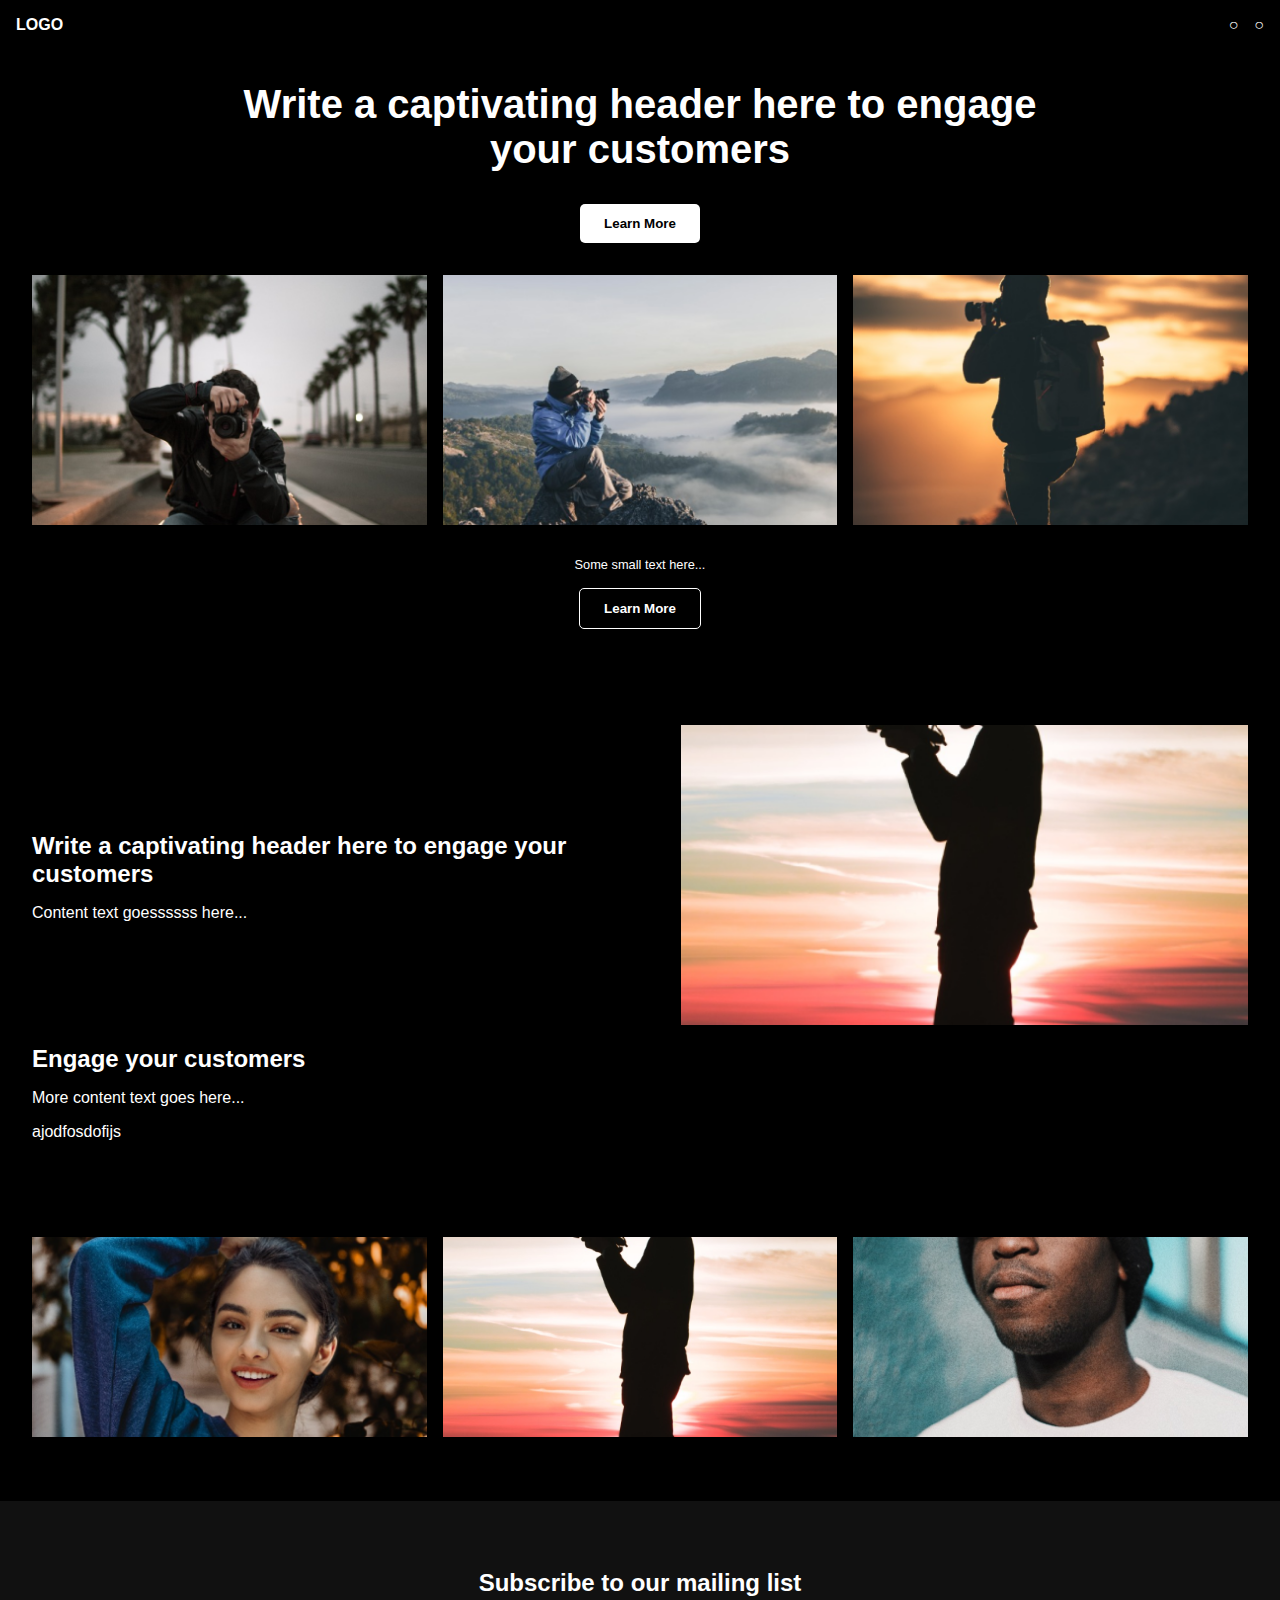
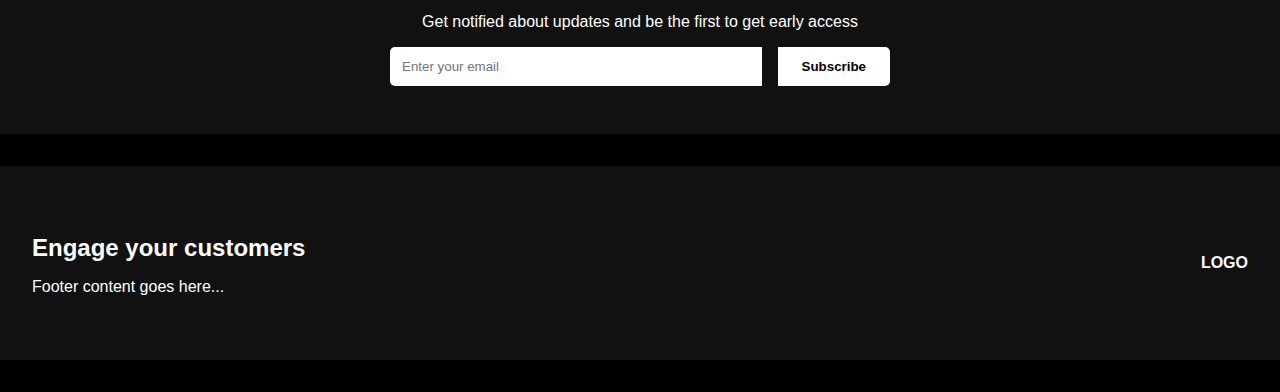
<file: index.html>
<!DOCTYPE html>
<html lang="en">
<head>
    <meta charset="UTF-8">
    <meta name="viewport" content="width=device-width, initial-scale=1.0">
    <title>Bertussfhsdifhsidfsuhdifushd s</title>
    <link rel="stylesheet" href="style.css">
</head>
<body>
    <header>
        <nav>
            <div class="logo">LOGO</div>
            <div class="nav-icons">
                <span class="icon">○</span>
                <span class="icon">○</span>
            </div>
        </nav>
    </header>

    <main>
        <section class="hero">
            <h1>Write a captivating header here to engage your customers</h1>
            <button>Learn More</button>
            <div class="image-gallery">
                <img src="Rectangle 59 (1).png" alt="Person on a road">
                <img src="Rectangle 65 (1).png" alt="Person on a mountain">
                <img src="Rectangle 66 (1).png" alt="Person at sunset">
            </div>
            <p class="small-text">Some small text here...</p>
            <button class="secondary">Learn More</button>
        </section>

        <section class="content">
            <div class="text-image-block">
                <div class="text">
                    <h2>Write a captivating header here to engage your customers</h2>
                    <p>Content text goessssss here...</p>
                </div>
                <img src="Rectangle 61.png" alt="Couple at sunset">
            </div>
            <div class="text-block">
                <h2>Engage your customers</h2>
                <p>More content text goes here...</p>
            </div>
            <div>ajodfosdofijs</div>
        </section>

        <section class="image-grid">
            <img src="Rectangle 59.png" alt="Person with raised hand">
            <img src="Rectangle 61.png" alt="Person in crowd">
            <img src="Rectangle 66.png" alt="Person looking away">
        </section>

        <section class="subscribe">
            <h2>Subscribe to our mailing list</h2>
            <p>Get notified about updates and be the first to get early access</p>
            <form>
                <input type="email" placeholder="Enter your email">
                <button type="submit">Subscribe</button>
            </form>
        </section>
    </main>

    <footer>
        <div class="footer-content">
            <h2>Engage your customers</h2>
            <p>Footer content goes here...</p>
        </div>
        <div class="logo">LOGO</div>
    </footer>
</body>
</html>
</file>
<file: style.css>
/* Base styles */
body {
    font-family: Arial, sans-serif;
    margin: 0;
    padding: 0;
    background-color: #000;
    color: #fff;
}

header {
    padding: 1rem;
}

nav {
    display: flex;
    justify-content: space-between;
    align-items: center;
}

.logo {
    font-weight: bold;
}

.nav-icons {
    display: flex;
    gap: 1rem;
}

.hero, .content, .image-grid, .subscribe, footer {
    padding: 2rem;
    margin-bottom: 2rem;
}

h1, h2 {
    margin-bottom: 1rem;
}

button {
    background-color: #fff;
    color: #000;
    border: none;
    padding: 0.75rem 1.5rem;
    cursor: pointer;
    font-weight: bold;
    border-radius: 5px;
}

.secondary {
    background-color: transparent;
    color: #fff;
    border: 1px solid #fff;
}

.hero {
    text-align: center;
}

.hero h1 {
    font-size: 2.5rem;
    max-width: 800px;
    margin: 0 auto 2rem;
}

.image-gallery {
    display: flex;
    gap: 1rem;
    margin: 2rem 0;
}

.image-gallery img {
    width: calc(33.33% - 0.67rem);
    height: 250px;
    object-fit: cover;
}

.small-text {
    font-size: 0.8rem;
    margin-bottom: 1rem;
}

.text-image-block {
    display: flex;
    gap: 2rem;
    align-items: center;
}

.text-image-block img {
    width: 50%;
    height: 300px;
    object-fit: cover;
}

.image-grid {
    display: grid;
    grid-template-columns: repeat(3, 1fr);
    gap: 1rem;
}

.image-grid img {
    width: 100%;
    height: 200px;
    object-fit: cover;
}

.subscribe {
    background-color: #111;
    text-align: center;
    padding: 3rem 2rem;
}

.subscribe form {
    display: flex;
    gap: 1rem;
    margin-top: 1rem;
    max-width: 500px;
    margin: 1rem auto 0;
}

.subscribe input {
    flex-grow: 1;
    padding: 0.75rem;
    border: none;
    border-radius: 5px 0 0 5px;
}

.subscribe button {
    border-radius: 0 5px 5px 0;
}

footer {
    background-color: #111;
    display: flex;
    justify-content: space-between;
    align-items: center;
    padding: 3rem 2rem;
}

.footer-content {
    max-width: 60%;
}

/* Responsive styles */
@media (max-width: 1024px) {
    .hero h1 {
        font-size: 2rem;
    }
    
    .image-gallery img {
        height: 200px;
    }
    
    .text-image-block {
        flex-direction: column;
    }
    
    .text-image-block img {
        width: 100%;
        margin-top: 1rem;
    }
}

@media (max-width: 768px) {
    .hero, .content, .image-grid, .subscribe, footer {
        padding: 1.5rem;
    }
    
    .image-gallery {
        flex-direction: column;
    }
    
    .image-gallery img {
        width: 100%;
        height: 200px;
    }
    
    .image-grid {
        grid-template-columns: repeat(2, 1fr);
    }
    
    .subscribe form {
        flex-direction: column;
    }
    
    .subscribe input, .subscribe button {
        width: 100%;
        border-radius: 5px;
    }
    
    footer {
        flex-direction: column;
        text-align: center;
    }
    
    .footer-content {
        max-width: 100%;
        margin-bottom: 1rem;
    }
}

@media (max-width: 480px) {
    .hero h1 {
        font-size: 1.5rem;
    }
    
    .image-grid {
        grid-template-columns: 1fr;
    }
}
</file>
